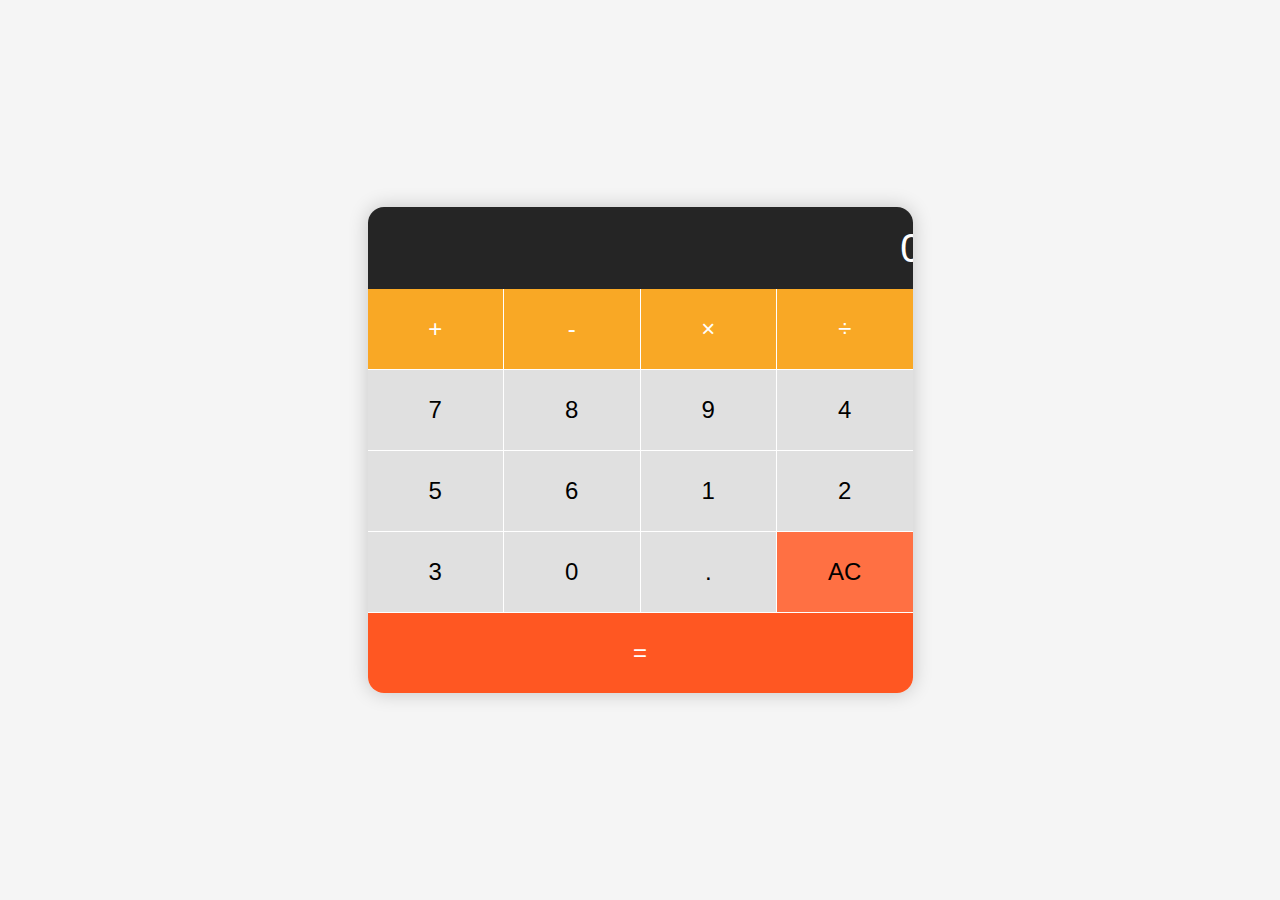
<file: index.html>
<!DOCTYPE html>
<html lang="en">
<head>
    <meta charset="UTF-8">
    <meta name="viewport" content="width=device-width, initial-scale=1.0">
    <title>Calculadora</title>
    <style>
        body {
            display: flex;
            justify-content: center;
            align-items: center;
            height: 100vh;
            background-color: #f5f5f5;
            margin: 0;
            font-family: 'Arial', sans-serif;
        }

        .calculator {
            border-radius: 1rem;
            overflow: hidden;
            box-shadow: 0 0 20px rgba(0, 0, 0, 0.2);
            background-color: #fff;
        }

        .calculator-screen {
            width: 100%;
            height: 80px;
            border: none;
            background-color: #252525;
            color: #fff;
            font-size: 2.5rem;
            text-align: right;
            padding-right: 20px;
            padding-left: 10px;
        }

        .calculator-keys {
            display: grid;
            grid-template-columns: repeat(4, 1fr);
            gap: 1px;
        }

        button {
            height: 80px;
            border: none;
            outline: none;
            font-size: 1.5rem;
            background-color: #e0e0e0;
            cursor: pointer;
        }

        button:hover {
            background-color: #d4d4d4;
        }

        .operator {
            background-color: #f9a825;
            color: white;
        }

        .operator:hover {
            background-color: #f57f17;
        }

        .equal-sign {
            background-color: #ff5722;
            grid-column: span 4;
        }

        .equal-sign:hover {
            background-color: #e64a19;
        }

        .all-clear {
            background-color: #ff7043;
        }

        .all-clear:hover {
            background-color: #f4511e;
        }

        .decimal {
            background-color: #e0e0e0;
        }
    </style>
</head>
<body>
    <div class="calculator">
        <input type="text" class="calculator-screen" value="" disabled />
        <div class="calculator-keys">
            <button type="button" class="operator" value="+">+</button>
            <button type="button" class="operator" value="-">-</button>
            <button type="button" class="operator" value="*">&times;</button>
            <button type="button" class="operator" value="/">&divide;</button>

            <button type="button" value="7">7</button>
            <button type="button" value="8">8</button>
            <button type="button" value="9">9</button>

            <button type="button" value="4">4</button>
            <button type="button" value="5">5</button>
            <button type="button" value="6">6</button>

            <button type="button" value="1">1</button>
            <button type="button" value="2">2</button>
            <button type="button" value="3">3</button>

            <button type="button" value="0">0</button>
            <button type="button" class="decimal" value=".">.</button>
            <button type="button" class="all-clear" value="all-clear">AC</button>

            <button type="button" class="equal-sign operator" value="=">=</button>
        </div>
    </div>
    <script>
        const calculator = {
            displayValue: '0',
            firstOperand: null,
            waitingForSecondOperand: false,
            operator: null,
        };

        function inputDigit(digit) {
            const { displayValue, waitingForSecondOperand } = calculator;

            if (waitingForSecondOperand === true) {
                calculator.displayValue = digit;
                calculator.waitingForSecondOperand = false;
            } else {
                calculator.displayValue = displayValue === '0' ? digit : displayValue + digit;
            }
        }

        function inputDecimal(dot) {
            if (calculator.waitingForSecondOperand === true) return;

            if (!calculator.displayValue.includes(dot)) {
                calculator.displayValue += dot;
            }
        }

        function handleOperator(nextOperator) {
            const { firstOperand, displayValue, operator } = calculator;
            const inputValue = parseFloat(displayValue);

            if (operator && calculator.waitingForSecondOperand)  {
                calculator.operator = nextOperator;
                return;
            }

            if (firstOperand == null) {
                calculator.firstOperand = inputValue;
            } else if (operator) {
                const currentValue = firstOperand || 0;
                const result = performCalculation[operator](currentValue, inputValue);

                calculator.displayValue = String(result);
                calculator.firstOperand = result;
            }

            calculator.waitingForSecondOperand = true;
            calculator.operator = nextOperator;
        }

        const performCalculation = {
            '/': (firstOperand, secondOperand) => firstOperand / secondOperand,
            '*': (firstOperand, secondOperand) => firstOperand * secondOperand,
            '+': (firstOperand, secondOperand) => firstOperand + secondOperand,
            '-': (firstOperand, secondOperand) => firstOperand - secondOperand,
            '=': (firstOperand, secondOperand) => secondOperand
        };

        function resetCalculator() {
            calculator.displayValue = '0';
            calculator.firstOperand = null;
            calculator.waitingForSecondOperand = false;
            calculator.operator = null;
        }

        function updateDisplay() {
            const display = document.querySelector('.calculator-screen');
            display.value = calculator.displayValue;
        }

        updateDisplay();

        const keys = document.querySelector('.calculator-keys');
        keys.addEventListener('click', (event) => {
            const { target } = event;
            if (!target.matches('button')) {
                return;
            }

            if (target.classList.contains('operator')) {
                handleOperator(target.value);
                updateDisplay();
                return;
            }

            if (target.classList.contains('decimal')) {
                inputDecimal(target.value);
                updateDisplay();
                return;
            }

            if (target.classList.contains('all-clear')) {
                resetCalculator();
                updateDisplay();
                return;
            }

            inputDigit(target.value);
            updateDisplay();
        });
    </script>
</body>
</html>
</file>
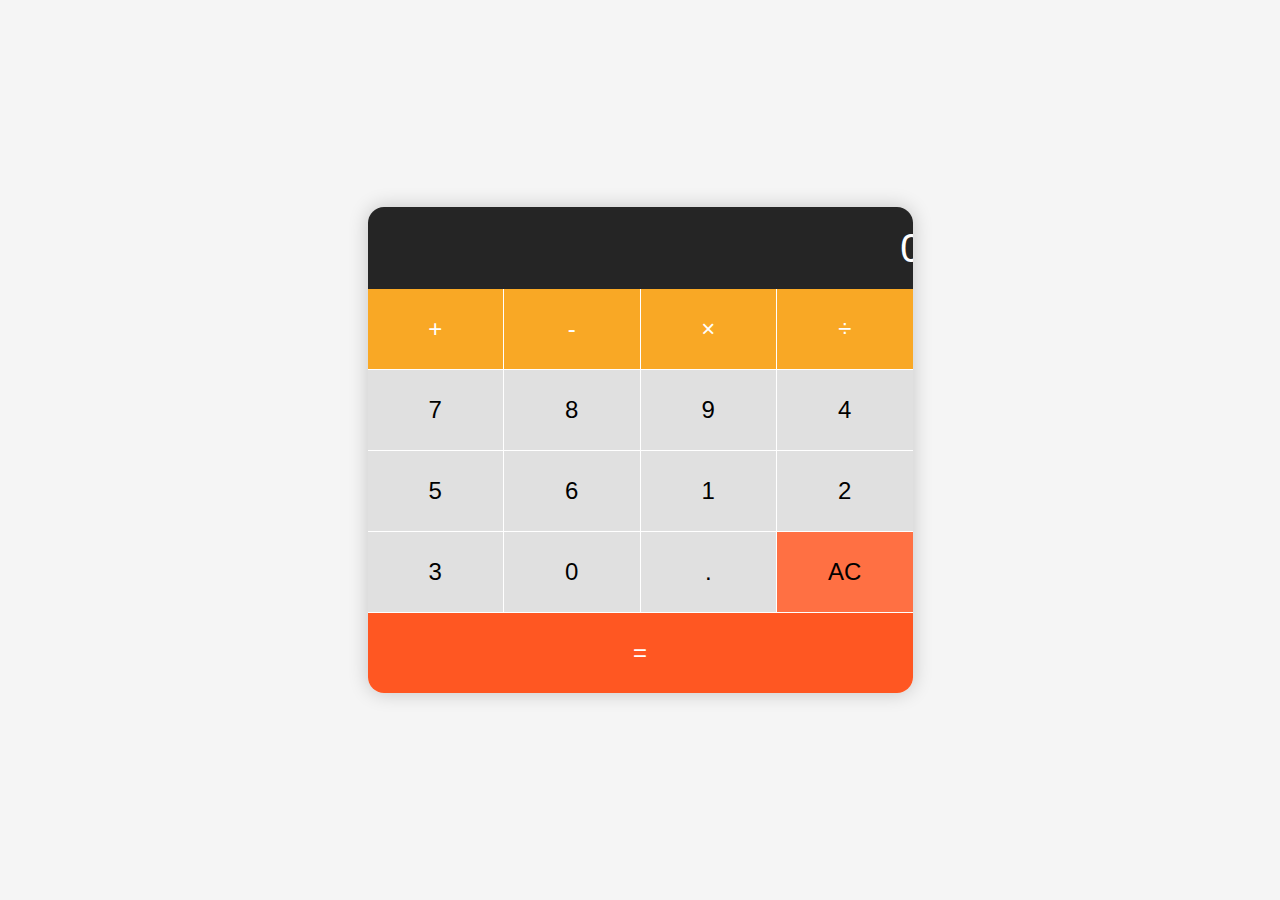
<file: modularizada.html>
<!DOCTYPE html>
<html lang="en">
<head>
    <meta charset="UTF-8">
    <meta name="viewport" content="width=device-width, initial-scale=1.0">
    <title>Calculadora</title>
    <link rel="stylesheet" href="styles.css">
</head>
<body>
    <div class="calculator">
        <input type="text" class="calculator-screen" value="" disabled />
        <div class="calculator-keys">
            <button type="button" class="operator" value="+">+</button>
            <button type="button" class="operator" value="-">-</button>
            <button type="button" class="operator" value="*">&times;</button>
            <button type="button" class="operator" value="/">&divide;</button>

            <button type="button" value="7">7</button>
            <button type="button" value="8">8</button>
            <button type="button" value="9">9</button>

            <button type="button" value="4">4</button>
            <button type="button" value="5">5</button>
            <button type="button" value="6">6</button>

            <button type="button" value="1">1</button>
            <button type="button" value="2">2</button>
            <button type="button" value="3">3</button>

            <button type="button" value="0">0</button>
            <button type="button" class="decimal" value=".">.</button>
            <button type="button" class="all-clear" value="all-clear">AC</button>

            <button type="button" class="equal-sign operator" value="=">=</button>
        </div>
    </div>
    <script src="script.js"></script>
</body>
</html>
</file>
<file: styles.css>
body {
    display: flex;
    justify-content: center;
    align-items: center;
    height: 100vh;
    background-color: #f5f5f5;
    margin: 0;
    font-family: 'Arial', sans-serif;
}

.calculator {
    border-radius: 1rem;
    overflow: hidden;
    box-shadow: 0 0 20px rgba(0, 0, 0, 0.2);
    background-color: #fff;
}

.calculator-screen {
    width: 100%;
    height: 80px;
    border: none;
    background-color: #252525;
    color: #fff;
    font-size: 2.5rem;
    text-align: right;
    padding-right: 20px;
    padding-left: 10px;
}

.calculator-keys {
    display: grid;
    grid-template-columns: repeat(4, 1fr);
    gap: 1px;
}

button {
    height: 80px;
    border: none;
    outline: none;
    font-size: 1.5rem;
    background-color: #e0e0e0;
    cursor: pointer;
}

button:hover {
    background-color: #d4d4d4;
}

.operator {
    background-color: #f9a825;
    color: white;
}

.operator:hover {
    background-color: #f57f17;
}

.equal-sign {
    background-color: #ff5722;
    grid-column: span 4;
}

.equal-sign:hover {
    background-color: #e64a19;
}

.all-clear {
    background-color: #ff7043;
}

.all-clear:hover {
    background-color: #f4511e;
}

.decimal {
    background-color: #e0e0e0;
}
</file>
